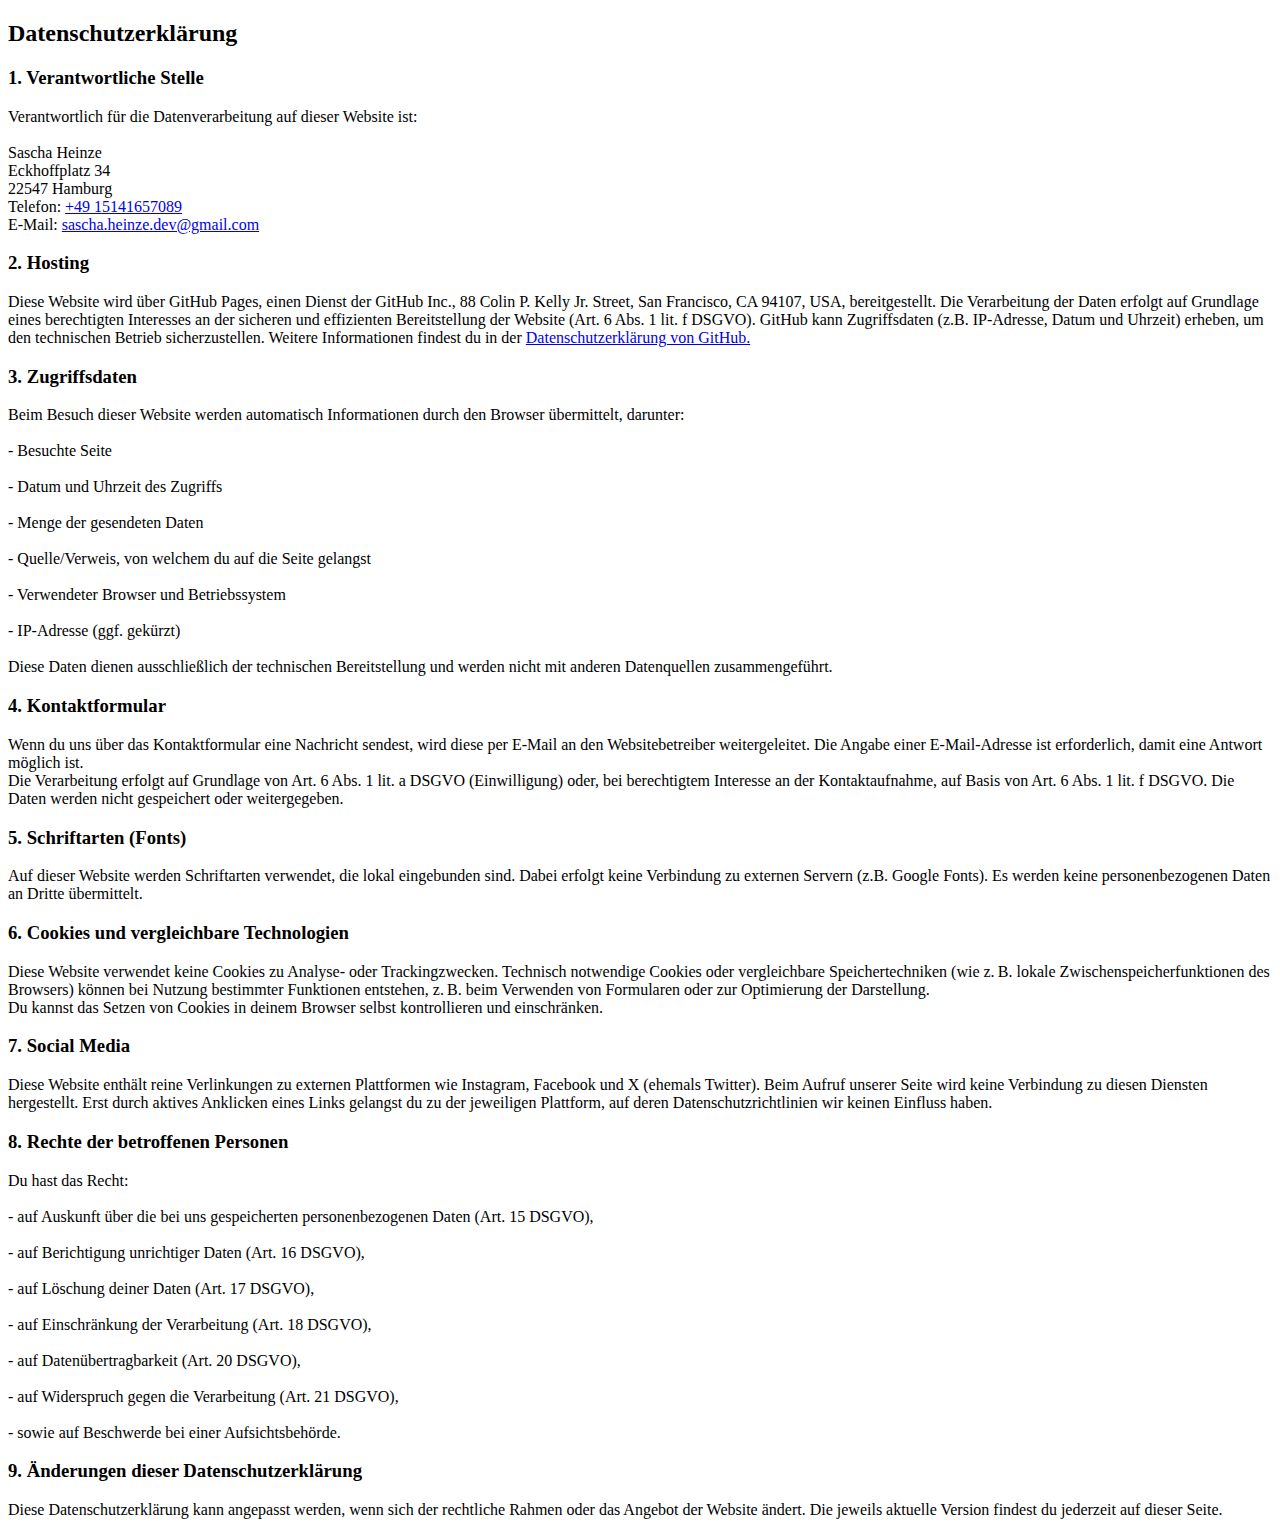
<file: datenschutz.html>
<!DOCTYPE html>
<html lang="en">
  <head>
    <meta charset="UTF-8" />
    <meta name="viewport" content="width=device-width, initial-scale=1.0" />
    <title>Datenschutz</title>
    <link rel="stylesheet" href="style.css" />
    <link rel="icon" type="image/png" href="./img/logo_small.png" />
    <script src="script.js" defer></script>
  </head>

  <body>
    <nav></nav>
    <main>
      <section class="impressum-data-protection container">
        <div class="impressum-data-protection-container">
          <h2>Datenschutzerklärung</h2>
          <h3>1. Verantwortliche Stelle</h3>
          <p>
            Verantwortlich für die Datenverarbeitung auf dieser Website ist:<br /><br />

            Sascha Heinze<br />
            Eckhoffplatz 34<br />
            22547 Hamburg<br />

            Telefon: <a href="tel:+4915141657089">+49 15141657089</a><br />
            E-Mail:
            <a href="mailto:sascha.heinze.dev@gmail.com"
              >sascha.heinze.dev@gmail.com</a
            >
          </p>

          <h3>2. Hosting</h3>
          <p>
            Diese Website wird über GitHub Pages, einen Dienst der GitHub Inc.,
            88 Colin P. Kelly Jr. Street, San Francisco, CA 94107, USA,
            bereitgestellt. Die Verarbeitung der Daten erfolgt auf Grundlage
            eines berechtigten Interesses an der sicheren und effizienten
            Bereitstellung der Website (Art. 6 Abs. 1 lit. f DSGVO). GitHub kann
            Zugriffsdaten (z.B. IP-Adresse, Datum und Uhrzeit) erheben, um den
            technischen Betrieb sicherzustellen. Weitere Informationen findest
            du in der
            <a
              href="https://docs.github.com/de/site-policy/privacy-policies/github-general-privacy-statement"
              >Datenschutzerklärung von GitHub.</a
            >
          </p>

          <h3>3. Zugriffsdaten</h3>
          <p>
            Beim Besuch dieser Website werden automatisch Informationen durch
            den Browser übermittelt, darunter:<br /><br />

            - Besuchte Seite<br /><br />

            - Datum und Uhrzeit des Zugriffs<br /><br />

            - Menge der gesendeten Daten<br /><br />

            - Quelle/Verweis, von welchem du auf die Seite gelangst<br /><br />

            - Verwendeter Browser und Betriebssystem<br /><br />

            - IP-Adresse (ggf. gekürzt)<br /><br />

            Diese Daten dienen ausschließlich der technischen Bereitstellung und
            werden nicht mit anderen Datenquellen zusammengeführt.
          </p>
          <h3>4. Kontaktformular</h3>
          <p>
            Wenn du uns über das Kontaktformular eine Nachricht sendest, wird
            diese per E-Mail an den Websitebetreiber weitergeleitet. Die Angabe
            einer E-Mail-Adresse ist erforderlich, damit eine Antwort möglich
            ist.
            <br />Die Verarbeitung erfolgt auf Grundlage von Art. 6 Abs. 1 lit.
            a DSGVO (Einwilligung) oder, bei berechtigtem Interesse an der
            Kontaktaufnahme, auf Basis von Art. 6 Abs. 1 lit. f DSGVO. Die Daten
            werden nicht gespeichert oder weitergegeben.
          </p>
          <h3>5. Schriftarten (Fonts)</h3>
          <p>
            Auf dieser Website werden Schriftarten verwendet, die lokal
            eingebunden sind. Dabei erfolgt keine Verbindung zu externen Servern
            (z.B. Google Fonts). Es werden keine personenbezogenen Daten an
            Dritte übermittelt.
          </p>
          <h3>6. Cookies und vergleichbare Technologien</h3>
          <p>
            Diese Website verwendet keine Cookies zu Analyse- oder
            Trackingzwecken. Technisch notwendige Cookies oder vergleichbare
            Speichertechniken (wie z. B. lokale Zwischenspeicherfunktionen des
            Browsers) können bei Nutzung bestimmter Funktionen entstehen, z. B.
            beim Verwenden von Formularen oder zur Optimierung der
            Darstellung.<br />
            Du kannst das Setzen von Cookies in deinem Browser selbst
            kontrollieren und einschränken.
          </p>
          <h3>7. Social Media</h3>
          <p>
            Diese Website enthält reine Verlinkungen zu externen Plattformen wie
            Instagram, Facebook und X (ehemals Twitter). Beim Aufruf unserer
            Seite wird keine Verbindung zu diesen Diensten hergestellt. Erst
            durch aktives Anklicken eines Links gelangst du zu der jeweiligen
            Plattform, auf deren Datenschutzrichtlinien wir keinen Einfluss
            haben.
          </p>
          <h3>8. Rechte der betroffenen Personen</h3>
          <p>
            Du hast das Recht:<br /><br />

            - auf Auskunft über die bei uns gespeicherten personenbezogenen
            Daten (Art. 15 DSGVO),<br /><br />

            - auf Berichtigung unrichtiger Daten (Art. 16 DSGVO),<br /><br />

            - auf Löschung deiner Daten (Art. 17 DSGVO),<br /><br />

            - auf Einschränkung der Verarbeitung (Art. 18 DSGVO),<br /><br />

            - auf Datenübertragbarkeit (Art. 20 DSGVO),<br /><br />

            - auf Widerspruch gegen die Verarbeitung (Art. 21 DSGVO),<br /><br />

            - sowie auf Beschwerde bei einer Aufsichtsbehörde.
          </p>
          <h3>9. Änderungen dieser Datenschutzerklärung</h3>
          <p>
            Diese Datenschutzerklärung kann angepasst werden, wenn sich der
            rechtliche Rahmen oder das Angebot der Website ändert. Die jeweils
            aktuelle Version findest du jederzeit auf dieser Seite.
          </p>
        </div>
      </section>
    </main>
  </body>
  <footer></footer>
</html>
</file>
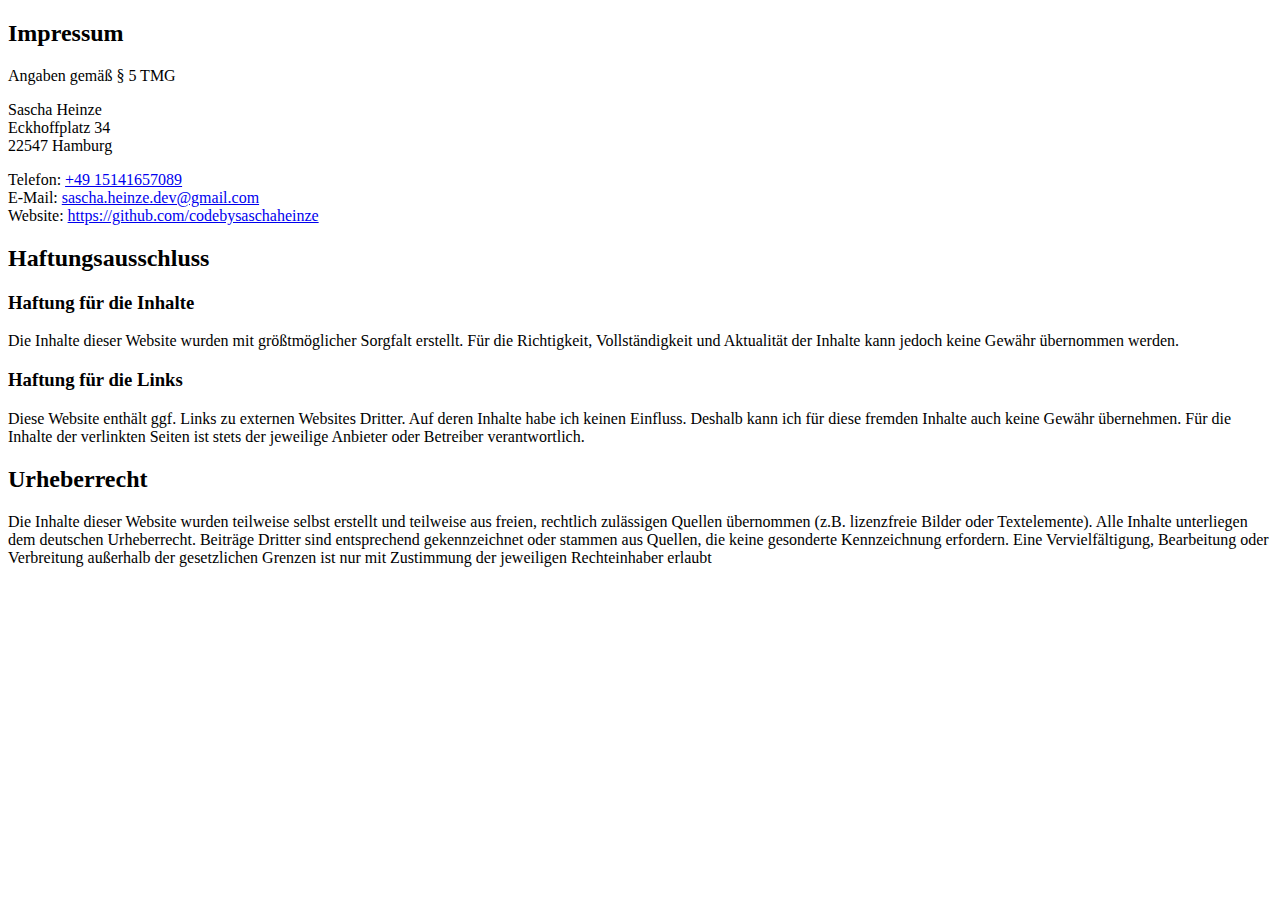
<file: impressum.html>
<!DOCTYPE html>
<html lang="en">

<head>
  <meta charset="UTF-8" />
  <meta name="viewport" content="width=device-width, initial-scale=1.0" />
  <title>Impressum</title>
  <link rel="stylesheet" href="style.css" />
  <link rel="icon" type="image/png" href="./img/logo_small.png" />
  <script src="script.js" defer></script>
</head>

<body>
      <nav>
       </nav>
    </div>
  </header>
  <main>
  <section class="impressum-data-protection container">
      <div class="impressum-data-protection-container">
        <h2>Impressum</h2>
        <p>Angaben gemäß § 5 TMG</p>
        <p>
          Sascha Heinze<br />
          Eckhoffplatz 34<br />
          22547 Hamburg
        </p>
        <p>
          Telefon: <a href="tel:+4915141657089">+49 15141657089</a><br />
          E-Mail:
          <a href="mailto:sascha.heinze.dev@gmail.com">sascha.heinze.dev@gmail.com</a><br />
          Website:
          <a href="https://github.com/codebysaschaheinze" target="_blank"
            rel="noopener noreferrer">https://github.com/codebysaschaheinze</a>
        </p>

        <h2>Haftungsausschluss</h2>
        <h3>Haftung für die Inhalte</h3>
        <p>
          Die Inhalte dieser Website wurden mit größtmöglicher Sorgfalt erstellt.
          Für die Richtigkeit, Vollständigkeit und Aktualität der Inhalte kann
          jedoch keine Gewähr übernommen werden.
        </p>
        <h3>Haftung für die Links</h3>
        <p>
          Diese Website enthält ggf. Links zu externen Websites Dritter. Auf deren
          Inhalte habe ich keinen Einfluss. Deshalb kann ich für diese fremden
          Inhalte auch keine Gewähr übernehmen. Für die Inhalte der verlinkten
          Seiten ist stets der jeweilige Anbieter oder Betreiber verantwortlich.
        </p>
        <h2>Urheberrecht</h2>
        <p>
          Die Inhalte dieser Website wurden teilweise selbst erstellt und
          teilweise aus freien, rechtlich zulässigen Quellen übernommen (z.B.
          lizenzfreie Bilder oder Textelemente). Alle Inhalte unterliegen dem
          deutschen Urheberrecht. Beiträge Dritter sind entsprechend
          gekennzeichnet oder stammen aus Quellen, die keine gesonderte
          Kennzeichnung erfordern. Eine Vervielfältigung, Bearbeitung oder
          Verbreitung außerhalb der gesetzlichen Grenzen ist nur mit Zustimmung
          der jeweiligen Rechteinhaber erlaubt
        </p>
      </div>
    </section>
  </main>
  <footer></footer>
  </footer>

</html>
</file>
<file: style.css>
.d_none {
  display: none;
}

#content {
  display: flex;
  flex-direction: column;
  justify-content: center;
  align-items: center;
  gap: 10px;
}

.slot_fields {
  display: flex;
  flex-direction: row;
  gap: 16px;
}

#one,
#two,
#three {
  width: 80px;
  height: 80px;
  border-radius: 10px;
  box-shadow: 0 0 10px 2px rgba(0, 0, 0, 0.295);
  text-align: center;
  background-color: rgb(217, 255, 0);
  margin-top: 30px;
}

.slot_btn {
  width: 90px;
  height: 30px;
  font-size: 1rem;
  color: black;
  background-color: antiquewhite;
  border: 1px solid black;
  border-radius: 5px;
  box-shadow: 0 0 10px 2px rgba(0, 0, 0, 0.295);
  margin-top: 30px;
}

.slot_btn:hover {
  transform: scale(1.03);
  color: antiquewhite;
  background-color: black;
}

.win_container {
  height: 150px;
  width: 220px;
  background-color: white;
  position: absolute;
  z-index: 10;
  border-radius: 10px;
  margin-top: 20px;
}

.win_content {
  display: flex;
  flex-direction: column;
  align-items: center;
  text-align: center;
}
</file>
